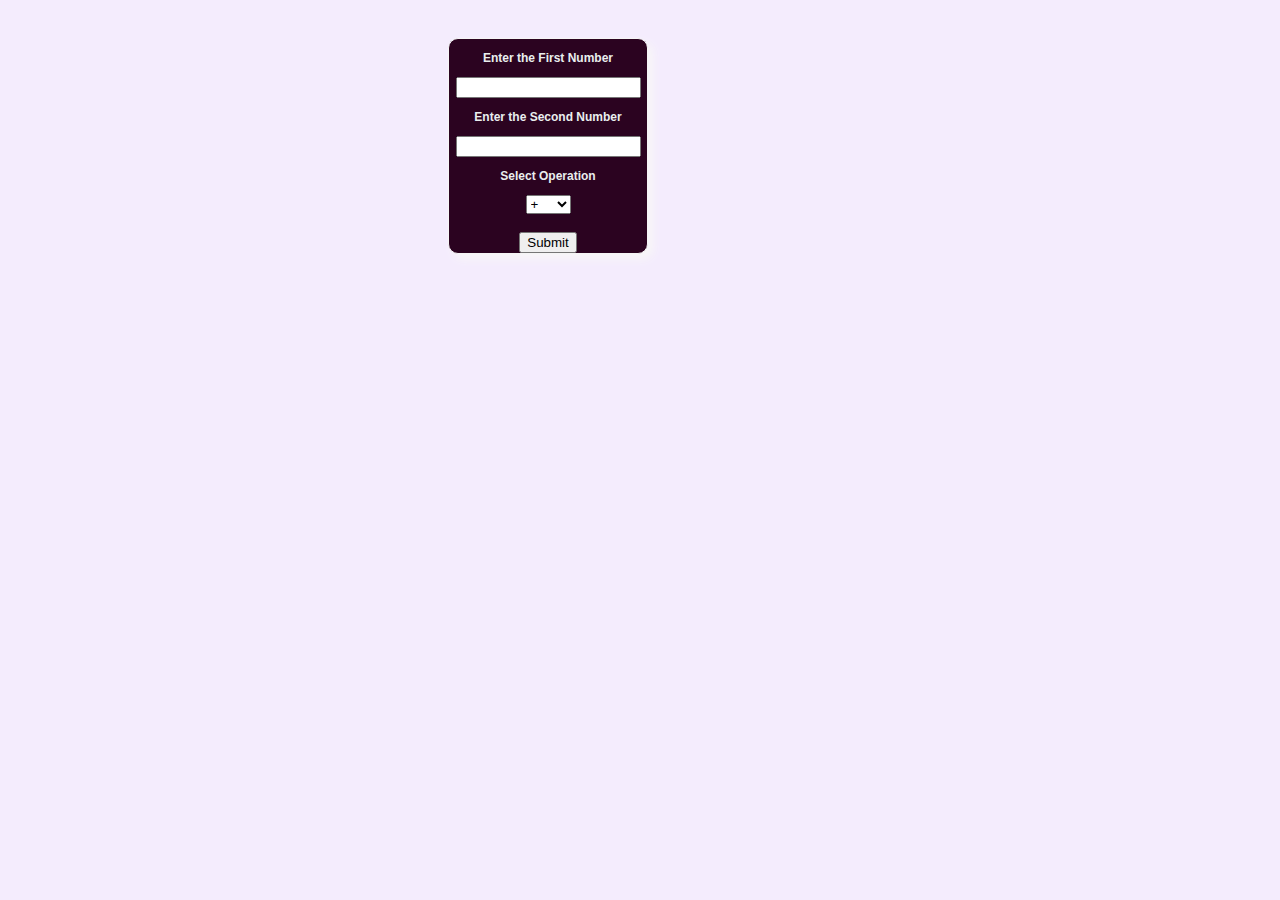
<file: a Web-based Calculator/index.html>
<!DOCTYPE html>
<html lang="en">
<head>
    <meta charset="UTF-8">
    <meta name="viewport" content="width=device-width, initial-scale=1.0">
    <title>Simple Calculator</title>
    <link rel="stylesheet" href="style.css">
<body>
    <form method="POST" action="process.php">
        <p> Enter the First Number  </p>
        <input type="number" name="num1"> <br>
        <p> Enter  the Second Number </p> 
        <input type="number" name="num2"> <br>
        <p> Select Operation </p>
        <select name="operation">
            <option value="+"> + </option>
            <option value="-"> - </option>
            <option value="*"> * </option>
            <option value="/"> / </option>
            <option value="%"> % </option>
            <option value="^"> ^</option>
            <option value="sqrt"> sqrt </option> 
        </select><br><br>
        <btn class="submit-btn">
        <input type="Submit" name="Submit"> 
    </div>
    </form>
</body>
</html>
</file>
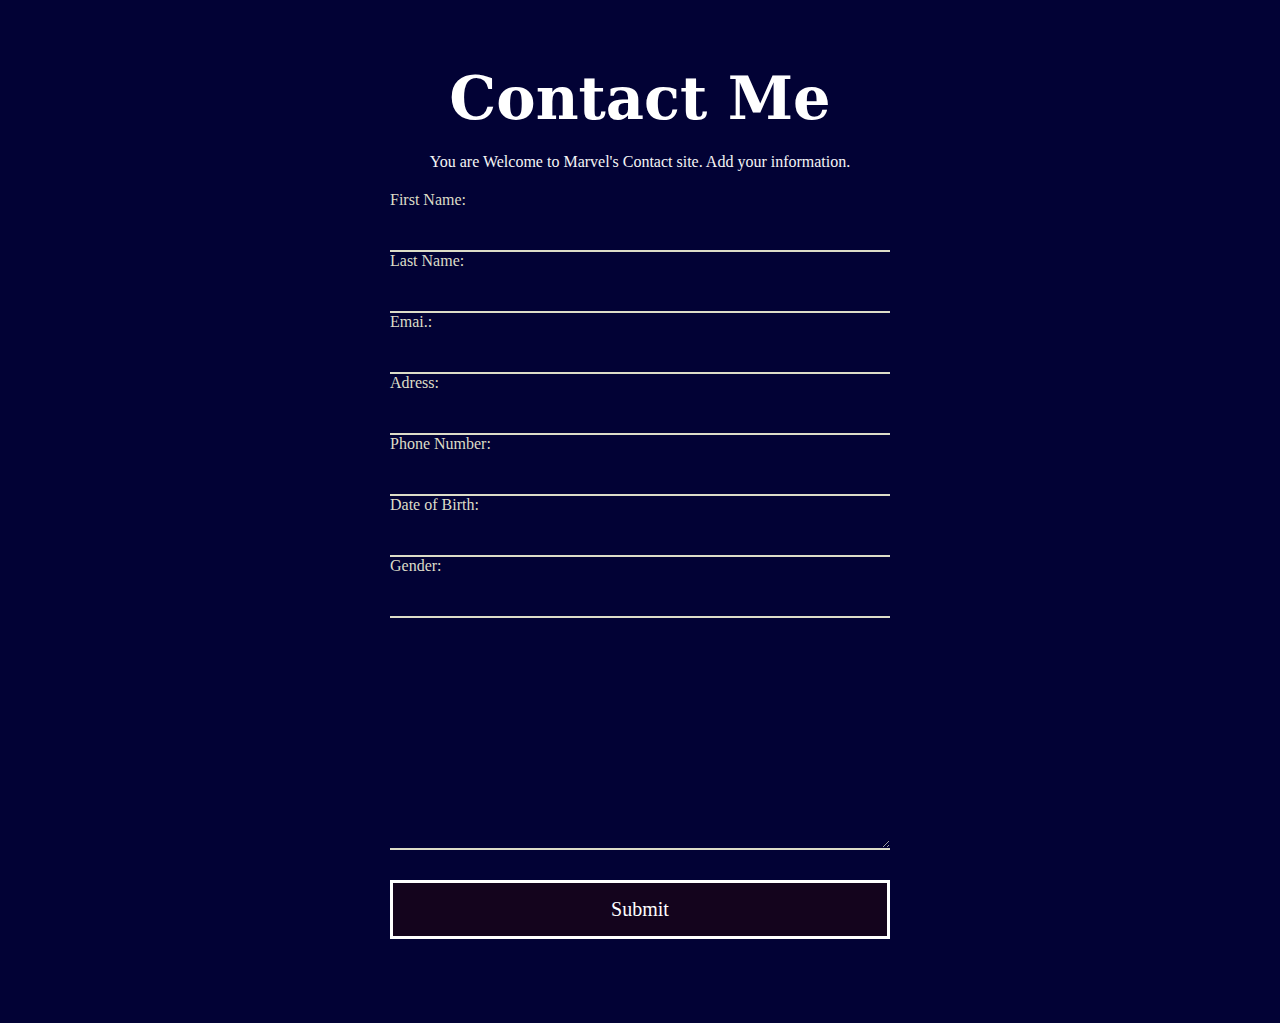
<file: Fill Form Website/index.html>
<!DOCTYPE html>
<html lang="en">
<head>
    <meta charset="UTF-8">
    <meta name="viewport" content="width=device-width, initial-scale=1.0">
    <title>Contact Me Form</title>
    <link rel="stylesheet" href="style.css">
</head>
<body>
    <div class="container">
        <h1> Contact Me</h1>
        <p> You are Welcome to Marvel's Contact site. Add your information.</p>
        <form action="processform.php" method="POST">
               <label for="name">First Name:</label>
               <input type="text" name="Name" id="name">
               <label for="name">Last Name:</label>
               <input type="text" name="Name" id="name">
               <label for="name">Emai.:</label>
               <input type="text" name="Name" id="name">
               <label for="name">Adress:</label>
               <input type="text" name="Name" id="name">
               <label for="name">Phone Number:</label>
               <input type="text" name="Name" id="name">
               <label for="name">Date of Birth:</label>
               <input type="text" name="Name" id="name">
               <label for="name">Gender:</label>
               <input type="text" name="Name" id="name">
               <textarea name="message" cols="30" rows="10"></textarea>
               <input type="submit" value="Submit">

        </form>
    </div>
</body>
</html>
</file>
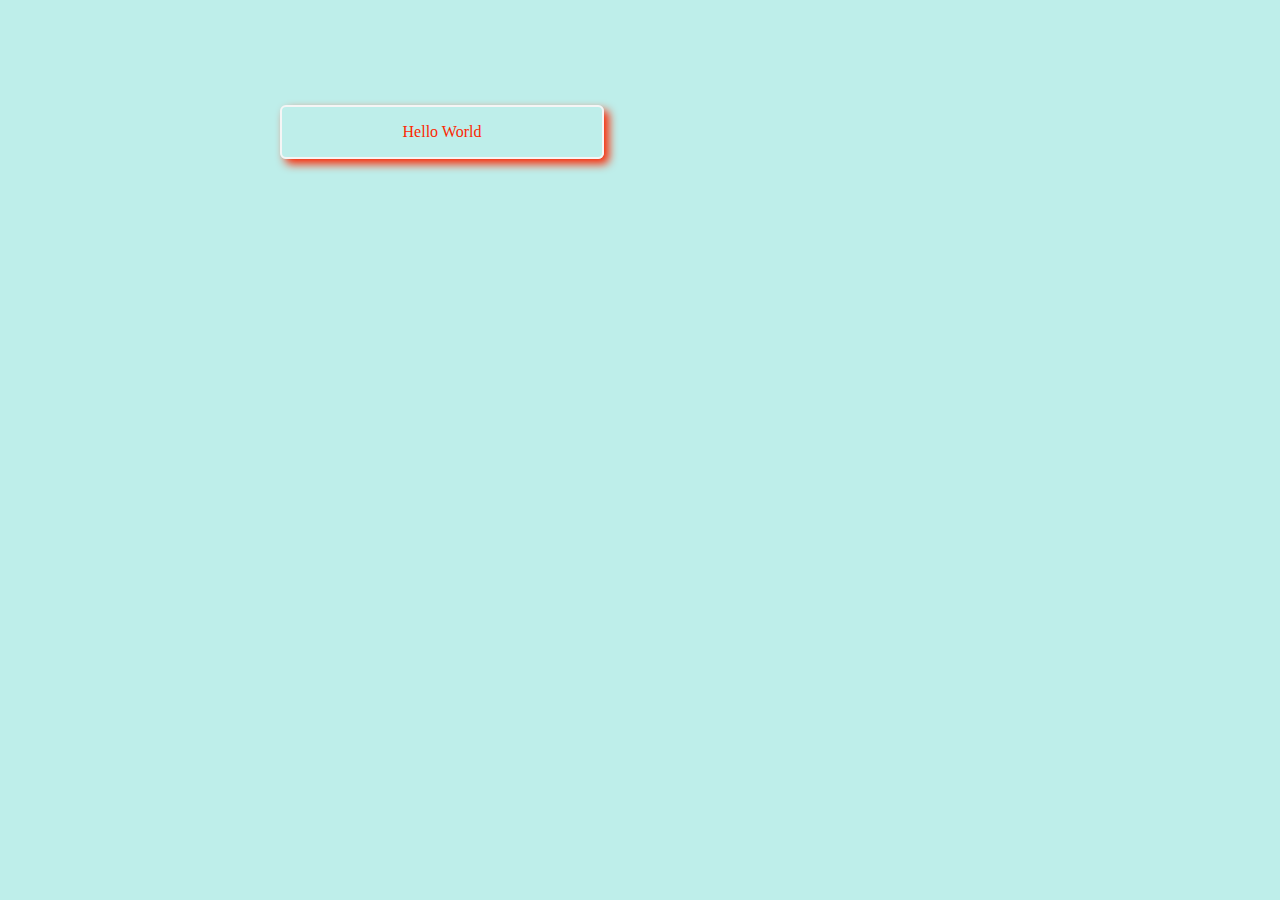
<file: hello world website/index.html>
<!DOCTYPE html>
<html lang="en">
<head>
    <meta charset="UTF-8">
    <meta name="viewport" content="width=device-width, initial-scale=1.0">
    <title>Document</title>
    <link rel="stylesheet" href="style.css">
</head>
<body>
    <p> Hello World </p>
</body>
</html>
</file>
<file: a Web-based Calculator/style.css>
body{
    display: block;
    margin-left: 35%;
    background-color: rgb(244, 236, 253);
    color: rgb(248, 247, 247);
    width: 200px;
    text-align: center;
    padding-top: 30px;
    text-decoration: none;
       
}
.submit-btn{
    text-decoration: none;
    padding: 3px 3px;
    color: #2b0320;
    border-radius: 6px;
}
form{
    margin: auto;
    background-color: #2b0320;
    border: 1px solid whitesmoke;
    border-radius: 10px;
    box-shadow: 5px 5px 10px;
}
p{
    color: rgb(233, 238, 238);
    font-family: sans-serif;
    font-weight: bolder;
    font-size: 12px;
}
</file>
<file: Fill Form Website/style.css>
*{
    margin: 0;
    padding: 0;
    box-sizing: border-box;
}

body {
    background: rgb(2, 2, 53);
    text-align: center;
}
h1 {
    font-family: 'serif';
    font-size: 59px;
    color: white;
    font-weight: 600px;
    padding-bottom: 20px;
}

p {
    color: whitesmoke;
}

p,
input,
textarea,
label {
    font-family: 'sans-serif';
}
.container {
    max-width: 1320px;
    margin:0 auto;
    padding: 5%;
   /* border: 3px solid;*/
}
form{
    max-width: 500px;
    margin: 0 auto;
    text-align: left;
    padding: 20px 0;
}
input,
textarea,
label {
    display: block;
    margin: 0 auto;
    width: 100%;
    color: rgb(221, 221, 200);
}
input,
textarea {
    background-color: transparent;
    border: 3px;
    border-bottom: 2px solid rgb(221, 221, 200);
}
input[type=submit]{
    background-color: rgb(20, 4, 29);
    padding: 15px 0;
    color: white;
    font-size: 20px;
    border: 3px solid;
    margin-top: 30px;
    cursor: pointer;
    transition: all ;
}
input[ type=submit]:hover{
    background: rgb(177, 166, 166);
    color: rgb(8, 0, 0);
}
input,textarea{
    color:white;
    font-size: 18px;
    padding: 10px;
}
input:focus,
textarea:focus {
    outline: 1px solid rgb(205, 198, 224);
}
</file>
<file: hello world website/style.css>
body{
    display: block;
    background-color: rgb(190, 238, 234);
    color: rgb(252, 40, 3);
    text-align: center;
    padding-top: 30px 30px;
    text-decoration: none;  
    margin-top: 105px;
    margin-left: 280px;
    border: 2px solid whitesmoke;
    width: 25%;
    height: 50px;
    border-radius: 6px;
    box-shadow: 5px 5px 10px;   
}
</file>
